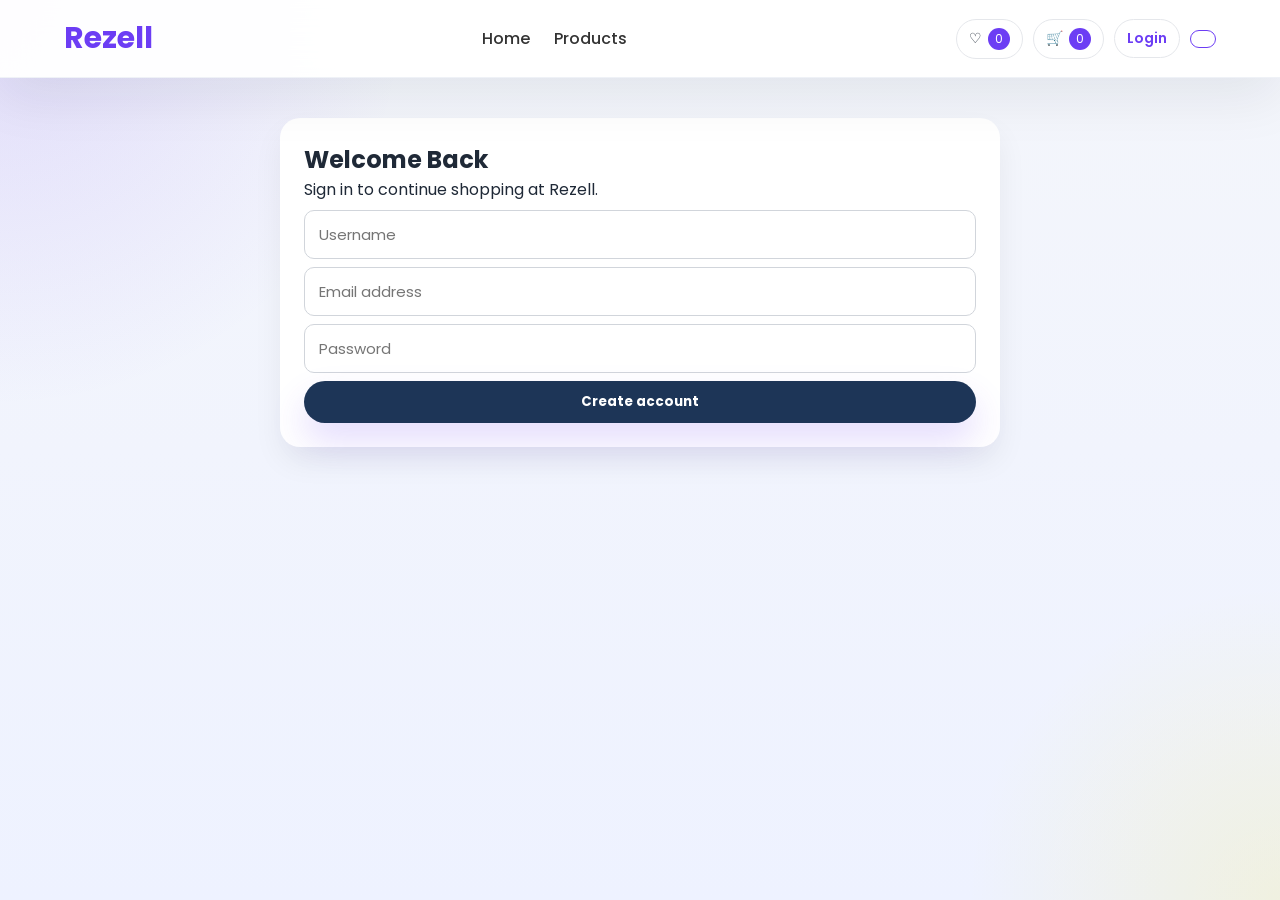
<file: account.html>
<!DOCTYPE html>
<html lang="en">
<head>
  <meta charset="UTF-8" />
  <meta name="viewport" content="width=device-width, initial-scale=1.0" />
  <title>My Account | Rezell</title>
    <meta name="theme-color" content="#6c3df4" />
    <meta name="description" content="Manage your Rezell account, orders, and saved addresses." />
    <link rel="manifest" href="manifest.webmanifest" />
    <link rel="icon" href="icons/icon.svg" type="image/svg+xml" />
  <link rel="preconnect" href="https://fonts.googleapis.com" />
  <link href="https://fonts.googleapis.com/css2?family=Poppins:wght@300;400;500;600;700&display=swap" rel="stylesheet" />
  <link rel="stylesheet" href="style.css" />
</head>
<body>
  <header>
    <div class="container header-inner">
      <a href="index.html" class="logo">Rezell</a>
      <nav>
        <a href="index.html">Home</a>
        <a href="index.html#products">Products</a>
      </nav>
      <div class="header-actions">
        <a href="wishlist.html" class="icon-link">♡ <span id="wishlist-count">0</span></a>
        <button class="icon-link" onclick="toggleCart()">🛒 <span id="cart-count">0</span></button>
        <a href="login.html" class="login-chip" id="loginLink">Login</a>
        <span id="userInfo" class="user-chip"></span>
      </div>
    </div>
  </header>

  <main class="page-shell">
    <div id="accountContent"></div>
  </main>

  <div id="cartSidebar" class="cart-sidebar">
    <div class="cart-header">
      <h2>Shopping Cart</h2>
      <button onclick="toggleCart()" aria-label="Close cart">✖</button>
    </div>
    <div id="cartItems"></div>
    <div class="cart-footer">
      <h3>Total: ₹<span id="cartTotal">0</span></h3>
      <a href="checkout.html" class="checkout-btn">Checkout</a>
    </div>
  </div>

  <script src="products.js"></script>
  <script src="script.js"></script>
</body>
</html>
</file>
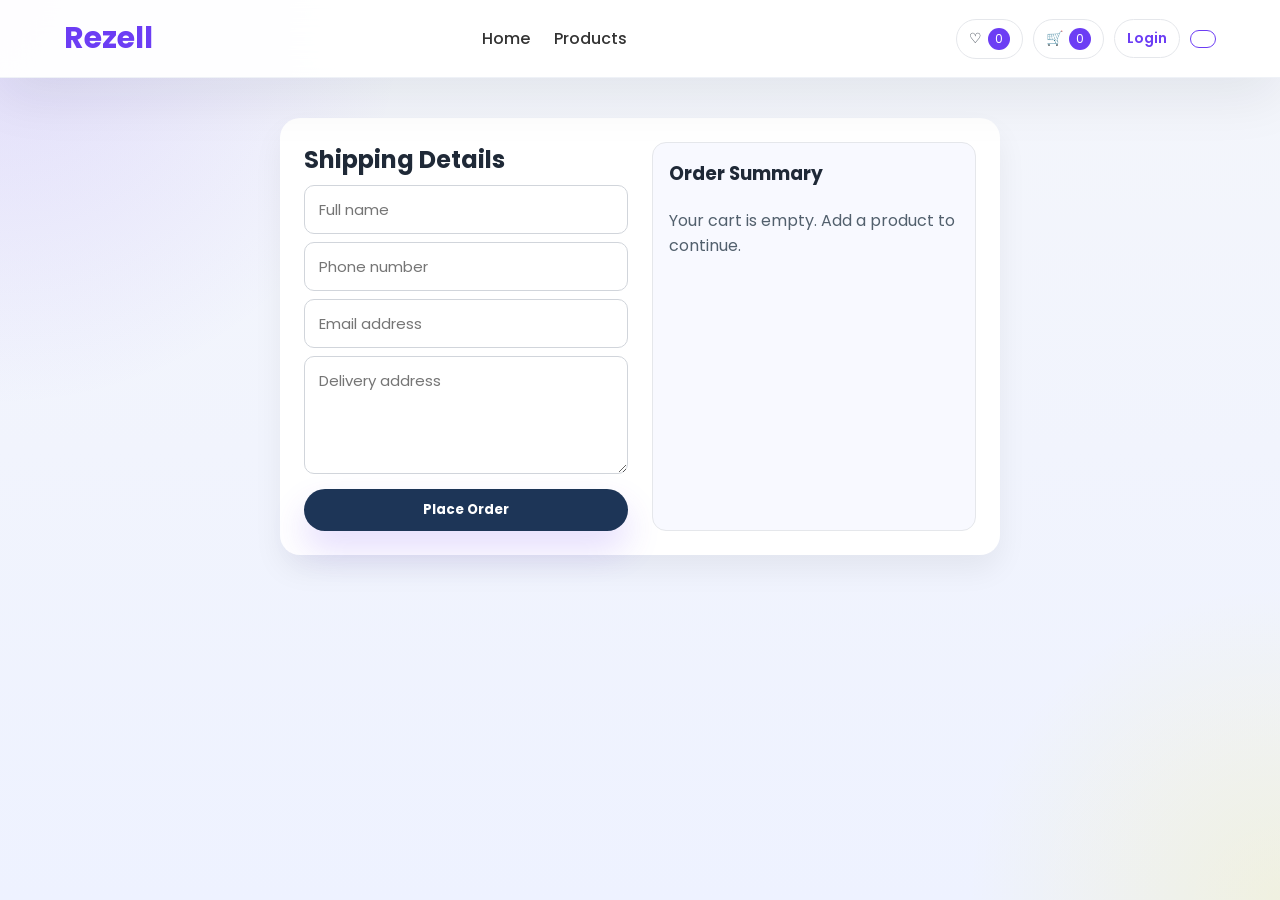
<file: checkout.html>
<!DOCTYPE html>
<html lang="en">
<head>
  <meta charset="UTF-8" />
  <meta name="viewport" content="width=device-width, initial-scale=1.0" />
  <title>Checkout | Rezell</title>
    <meta name="theme-color" content="#6c3df4" />
    <meta name="description" content="Complete your Rezell order securely." />
    <link rel="manifest" href="manifest.webmanifest" />
    <link rel="icon" href="icons/icon.svg" type="image/svg+xml" />
  <link rel="preconnect" href="https://fonts.googleapis.com" />
  <link href="https://fonts.googleapis.com/css2?family=Poppins:wght@300;400;500;600;700&display=swap" rel="stylesheet" />
  <link rel="stylesheet" href="style.css" />
</head>
<body>
  <header>
    <div class="container header-inner">
      <a href="index.html" class="logo">Rezell</a>
      <nav>
        <a href="index.html">Home</a>
        <a href="index.html#products">Products</a>
      </nav>
      <div class="header-actions">
        <a href="wishlist.html" class="icon-link">♡ <span id="wishlist-count">0</span></a>
        <button class="icon-link" onclick="toggleCart()">🛒 <span id="cart-count">0</span></button>
        <a href="login.html" class="login-chip" id="loginLink">Login</a>
        <span id="userInfo" class="user-chip"></span>
      </div>
    </div>
  </header>

  <main class="page-shell">
    <div class="checkout-card">
      <div class="checkout-grid">
        <div>
          <h2>Shipping Details</h2>
          <form id="checkoutForm">
            <input placeholder="Full name" required />
            <input placeholder="Phone number" required />
            <input placeholder="Email address" required />
            <textarea rows="4" placeholder="Delivery address" required></textarea>
            <button class="action-btn" type="submit">Place Order</button>
          </form>
          <div id="orderSuccess"></div>
        </div>
        <div class="summary-box">
          <h3>Order Summary</h3>
          <div id="checkoutSummary"></div>
        </div>
      </div>
    </div>
  </main>

  <div id="cartSidebar" class="cart-sidebar">
    <div class="cart-header">
      <h2>Shopping Cart</h2>
      <button onclick="toggleCart()" aria-label="Close cart">✖</button>
    </div>
    <div id="cartItems"></div>
    <div class="cart-footer">
      <h3>Total: ₹<span id="cartTotal">0</span></h3>
      <a href="checkout.html" class="checkout-btn">Checkout</a>
    </div>
  </div>

  <script src="products.js"></script>
  <script src="script.js"></script>
</body>
</html>
</file>
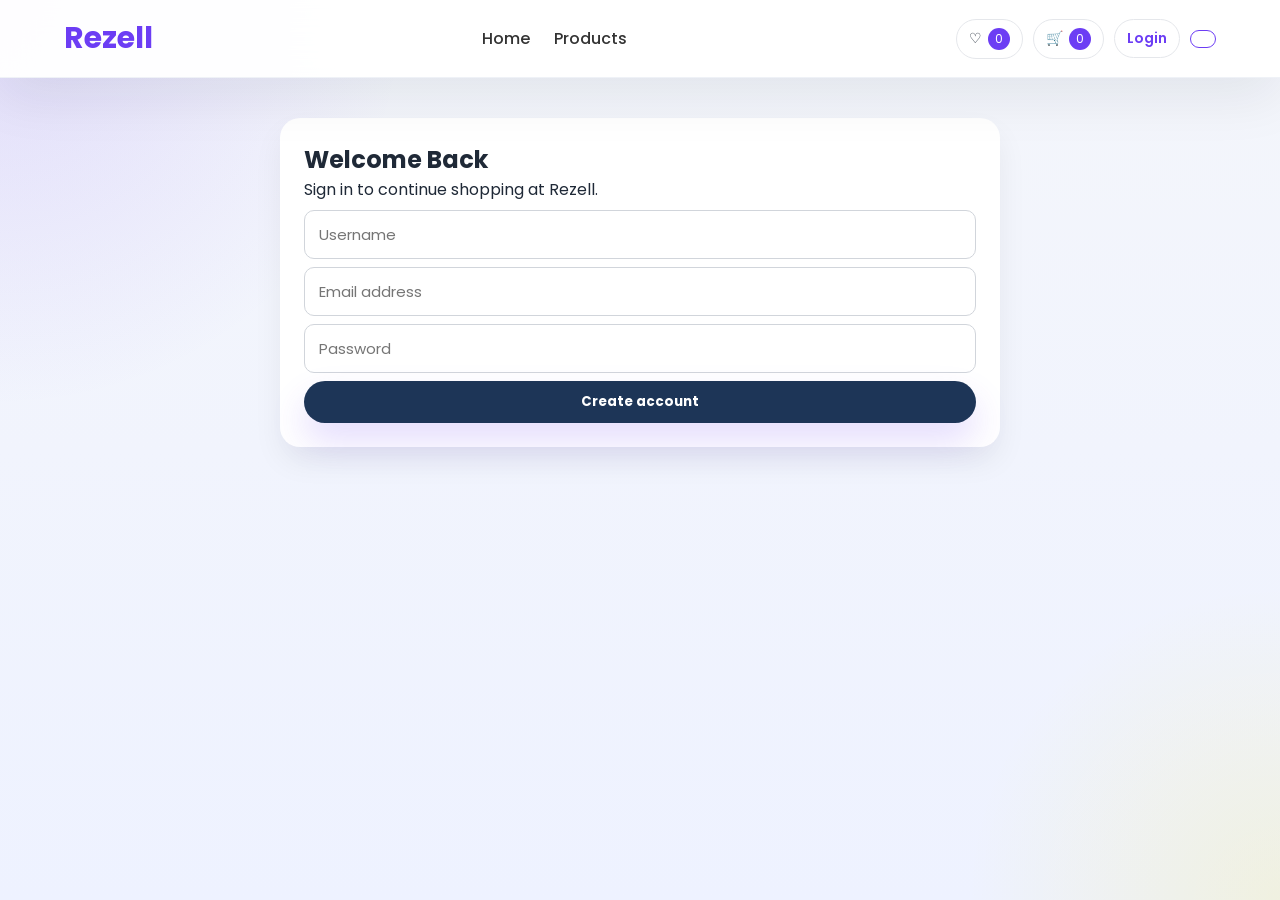
<file: login.html>
<!DOCTYPE html>
<html lang="en">
<head>
  <meta charset="UTF-8" />
  <meta name="viewport" content="width=device-width, initial-scale=1.0" />
  <title>Login | Rezell</title>
    <meta name="theme-color" content="#6c3df4" />
    <meta name="description" content="Sign in to your Rezell account." />
    <link rel="manifest" href="manifest.webmanifest" />
    <link rel="icon" href="icons/icon.svg" type="image/svg+xml" />
  <link rel="preconnect" href="https://fonts.googleapis.com" />
  <link href="https://fonts.googleapis.com/css2?family=Poppins:wght@300;400;500;600;700&display=swap" rel="stylesheet" />
  <link rel="stylesheet" href="style.css" />
</head>
<body>
  <header>
    <div class="container header-inner">
      <a href="index.html" class="logo">Rezell</a>
      <nav>
        <a href="index.html">Home</a>
        <a href="index.html#products">Products</a>
      </nav>
      <div class="header-actions">
        <a href="wishlist.html" class="icon-link">♡ <span id="wishlist-count">0</span></a>
        <button class="icon-link" onclick="toggleCart()">🛒 <span id="cart-count">0</span></button>
        <a href="login.html" class="login-chip" id="loginLink">Login</a>
        <span id="userInfo" class="user-chip"></span>
      </div>
    </div>
  </header>

  <main class="page-shell">
    <div class="auth-card">
      <h2>Welcome Back</h2>
      <p>Sign in to continue shopping at Rezell.</p>
      <form id="loginForm">
        <input id="username" type="text" placeholder="Username" required />
        <input id="email" type="email" placeholder="Email address" required />
        <input id="password" type="password" placeholder="Password" required />
        <button class="action-btn" type="submit">Create account</button>
      </form>
    </div>
  </main>

  <div id="cartSidebar" class="cart-sidebar">
    <div class="cart-header">
      <h2>Shopping Cart</h2>
      <button onclick="toggleCart()" aria-label="Close cart">✖</button>
    </div>
    <div id="cartItems"></div>
    <div class="cart-footer">
      <h3>Total: ₹<span id="cartTotal">0</span></h3>
      <a href="checkout.html" class="checkout-btn">Checkout</a>
    </div>
  </div>

  <script src="products.js"></script>
  <script src="script.js"></script>
</body>
</html>
</file>
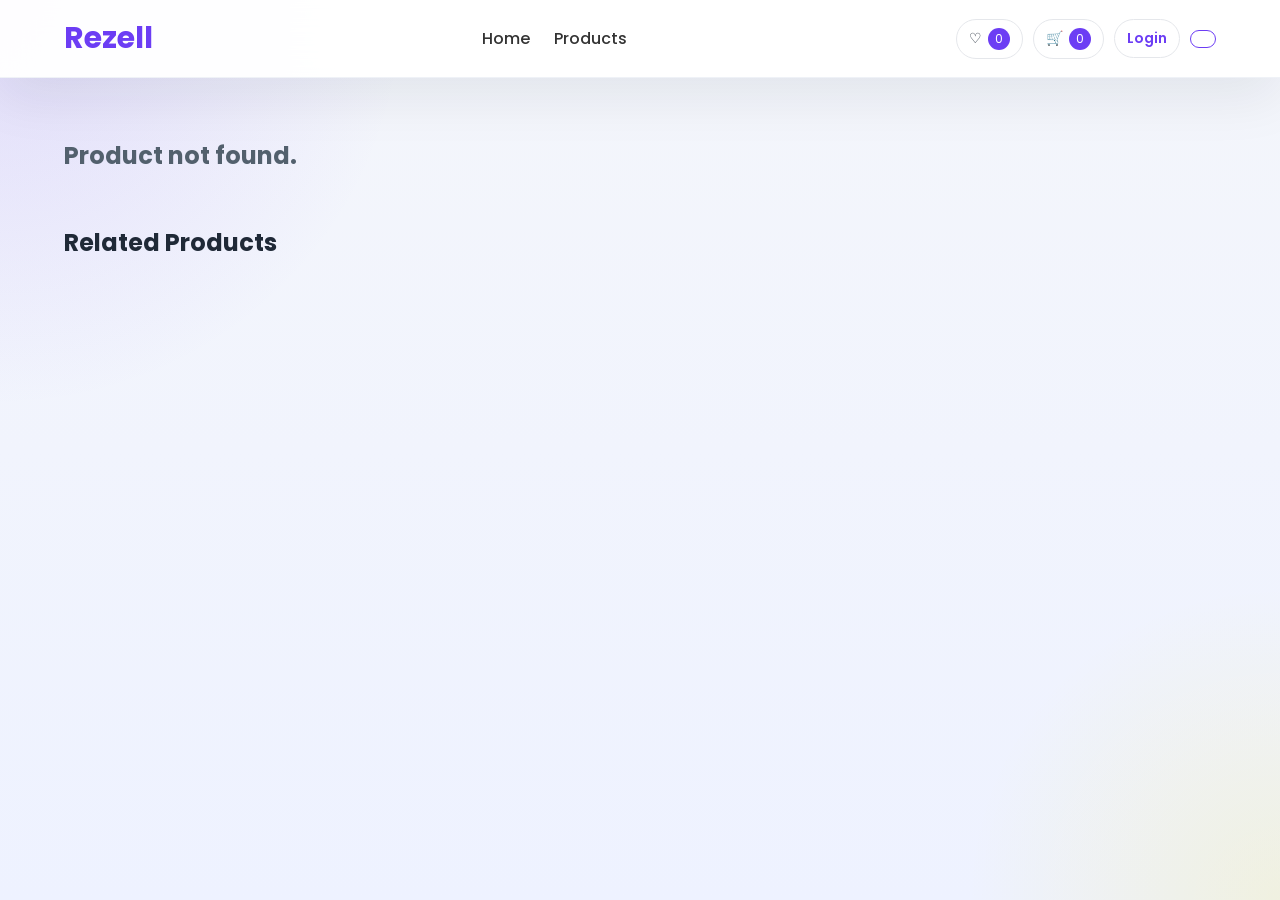
<file: product.html>
<!DOCTYPE html>
<html lang="en">
<head>
  <meta charset="UTF-8" />
  <meta name="viewport" content="width=device-width, initial-scale=1.0" />
  <title>Product Details | Rezell</title>
    <meta name="theme-color" content="#6c3df4" />
    <meta name="description" content="View product details and customer reviews at Rezell." />
    <link rel="manifest" href="manifest.webmanifest" />
    <link rel="icon" href="icons/icon.svg" type="image/svg+xml" />
  <link rel="preconnect" href="https://fonts.googleapis.com" />
  <link href="https://fonts.googleapis.com/css2?family=Poppins:wght@300;400;500;600;700&display=swap" rel="stylesheet" />
  <link rel="stylesheet" href="style.css" />
</head>
<body>
  <header>
    <div class="container header-inner">
      <a href="index.html" class="logo">Rezell</a>
      <nav>
        <a href="index.html">Home</a>
        <a href="index.html#products">Products</a>
      </nav>
      <div class="header-actions">
        <a href="wishlist.html" class="icon-link">♡ <span id="wishlist-count">0</span></a>
        <button class="icon-link" onclick="toggleCart()">🛒 <span id="cart-count">0</span></button>
        <a href="login.html" class="login-chip" id="loginLink">Login</a>
        <span id="userInfo" class="user-chip"></span>
      </div>
    </div>
  </header>

  <main class="page-shell">
    <div id="productContainer"></div>
    <section class="related">
      <h2>Related Products</h2>
      <div class="related-grid" id="relatedProducts"></div>
    </section>
  </main>

  <div id="cartSidebar" class="cart-sidebar">
    <div class="cart-header">
      <h2>Shopping Cart</h2>
      <button onclick="toggleCart()" aria-label="Close cart">✖</button>
    </div>
    <div id="cartItems"></div>
    <div class="cart-footer">
      <h3>Total: ₹<span id="cartTotal">0</span></h3>
      <a href="checkout.html" class="checkout-btn">Checkout</a>
    </div>
  </div>

  <script src="products.js"></script>
  <script src="script.js"></script>
</body>
</html>
</file>
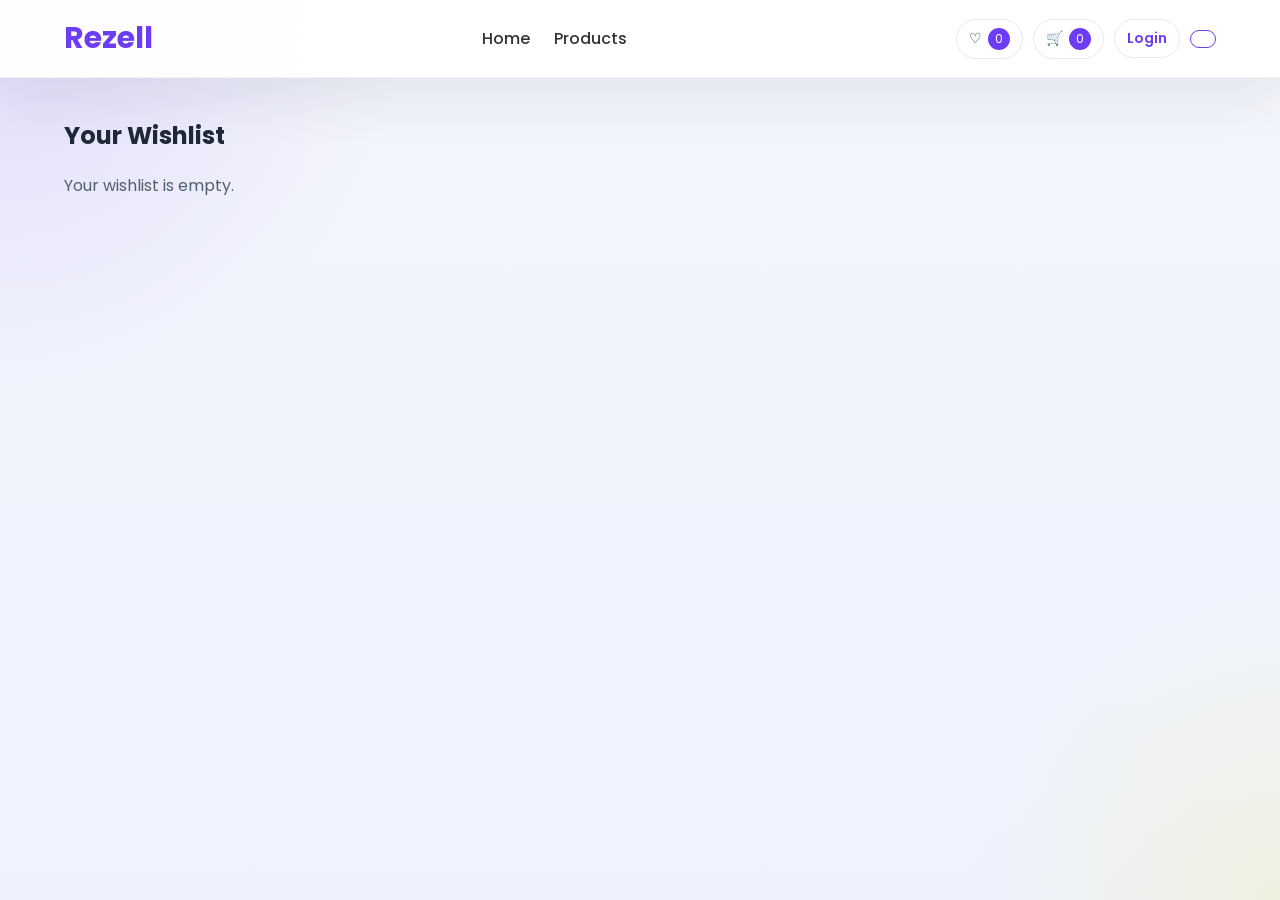
<file: wishlist.html>
<!DOCTYPE html>
<html lang="en">
<head>
  <meta charset="UTF-8" />
  <meta name="viewport" content="width=device-width, initial-scale=1.0" />
  <title>Wishlist | Rezell</title>
    <meta name="theme-color" content="#6c3df4" />
    <meta name="description" content="Review your saved products on Rezell." />
    <link rel="manifest" href="manifest.webmanifest" />
    <link rel="icon" href="icons/icon.svg" type="image/svg+xml" />
  <link rel="preconnect" href="https://fonts.googleapis.com" />
  <link href="https://fonts.googleapis.com/css2?family=Poppins:wght@300;400;500;600;700&display=swap" rel="stylesheet" />
  <link rel="stylesheet" href="style.css" />
</head>
<body>
  <header>
    <div class="container header-inner">
      <a href="index.html" class="logo">Rezell</a>
      <nav>
        <a href="index.html">Home</a>
        <a href="index.html#products">Products</a>
      </nav>
      <div class="header-actions">
        <a href="wishlist.html" class="icon-link">♡ <span id="wishlist-count">0</span></a>
        <button class="icon-link" onclick="toggleCart()">🛒 <span id="cart-count">0</span></button>
        <a href="login.html" class="login-chip" id="loginLink">Login</a>
        <span id="userInfo" class="user-chip"></span>
      </div>
    </div>
  </header>

  <main class="page-shell">
    <h2>Your Wishlist</h2>
    <div id="wishlistList"></div>
  </main>

  <div id="cartSidebar" class="cart-sidebar">
    <div class="cart-header">
      <h2>Shopping Cart</h2>
      <button onclick="toggleCart()" aria-label="Close cart">✖</button>
    </div>
    <div id="cartItems"></div>
    <div class="cart-footer">
      <h3>Total: ₹<span id="cartTotal">0</span></h3>
      <a href="checkout.html" class="checkout-btn">Checkout</a>
    </div>
  </div>

  <script src="products.js"></script>
  <script src="script.js"></script>
</body>
</html>
</file>
<file: style.css>
:root {
  --primary: #6c3df4;
  --primary-dark: #4e2ec4;
  --accent: #ffe600;
  --success: #00b894;
  --danger: #e63946;
  --text: #1f2937;
  --muted: #52606d;
  --surface: #ffffff;
  --bg: #f4f6fb;
}

* {
  margin: 0;
  padding: 0;
  box-sizing: border-box;
  font-family: 'Poppins', sans-serif;
  scroll-behavior: smooth;
}

body {
  min-height: 100vh;
  background: radial-gradient(circle at top left, rgba(108, 61, 244, 0.14), transparent 26%),
              radial-gradient(circle at bottom right, rgba(255, 230, 0, 0.12), transparent 20%),
              linear-gradient(180deg, #f4f6fb 0%, #eef2ff 100%);
  color: var(--text);
}

img {
  display: block;
  width: 100%;
}

.container {
  width: 90%;
  max-width: 1200px;
  margin: auto;
}

header {
  position: sticky;
  top: 0;
  z-index: 1000;
  background: rgba(255, 255, 255, 0.94);
  backdrop-filter: blur(18px);
  box-shadow: 0 18px 55px rgba(15, 23, 42, 0.08);
  border-bottom: 1px solid rgba(226, 232, 240, 0.55);
}

.header-inner {
  display: flex;
  justify-content: space-between;
  align-items: center;
  padding: 16px 0;
  gap: 16px;
}

.logo {
  font-size: 30px;
  font-weight: 700;
  color: var(--primary);
  text-decoration: none;
}

nav {
  display: flex;
  gap: 24px;
}

nav a {
  text-decoration: none;
  font-weight: 500;
  color: #333;
  transition: 0.3s;
}

nav a:hover {
  color: var(--primary);
}

.install-btn {
  border: 0;
  border-radius: 999px;
  padding: 9px 14px;
  background: var(--primary);
  color: #fff;
  font: inherit;
  font-size: 13px;
  font-weight: 600;
  cursor: pointer;
}

.header-actions {
  display: flex;
  align-items: center;
  gap: 10px;
}

.icon-link,
.login-chip,
.user-chip {
  display: inline-flex;
  align-items: center;
  gap: 6px;
  padding: 8px 12px;
  border-radius: 999px;
  border: 1px solid #e5e7eb;
  background: var(--surface);
  color: var(--text);
  text-decoration: none;
  font-size: 14px;
  cursor: pointer;
}

.icon-link span {
  background: var(--primary);
  color: white;
  width: 22px;
  height: 22px;
  display: inline-flex;
  align-items: center;
  justify-content: center;
  border-radius: 50%;
  font-size: 12px;
}

.login-chip {
  color: var(--primary);
  font-weight: 600;
}

.user-chip {
  color: var(--primary-dark);
  font-weight: 600;
  border-color: var(--primary);
}

.hero {
  min-height: 84vh;
  display: flex;
  justify-content: center;
  align-items: center;
  position: relative;
  background: linear-gradient(135deg, #5b4bdf 0%, #3d7eff 55%, #67d1ff 100%);
  color: white;
  text-align: center;
  padding: 80px 24px;
  overflow: hidden;
}

.hero::before,
.hero::after {
  content: "";
  position: absolute;
  border-radius: 999px;
  opacity: 0.4;
}

.hero::before {
  width: 360px;
  height: 360px;
  background: rgba(255, 230, 0, 0.16);
  top: -80px;
  left: -80px;
}

.hero::after {
  width: 260px;
  height: 260px;
  background: rgba(255, 255, 255, 0.18);
  bottom: -60px;
  right: -60px;
}

.hero-content {
  position: relative;
  z-index: 1;
  max-width: 720px;
}

.hero h1 {
  font-size: clamp(3rem, 5vw, 5rem);
  font-weight: 800;
  margin-bottom: 18px;
  line-height: 1.05;
}

.hero h1 span {
  display: block;
  color: #ffe600;
}

.hero p {
  font-size: 1.05rem;
  max-width: 720px;
  margin: 0 auto 32px;
  color: rgba(255, 255, 255, 0.92);
  line-height: 1.8;
}

.shop-btn {
  display: inline-block;
  padding: 16px 34px;
  background: #ffffff;
  color: #27265f;
  border-radius: 999px;
  text-decoration: none;
  font-weight: 700;
  transition: transform 0.3s ease, box-shadow 0.3s ease;
}

.shop-btn:hover {
  transform: translateY(-4px);
  box-shadow: 0 22px 40px rgba(15, 23, 42, 0.16);
}

.features {
  display: grid;
  grid-template-columns: repeat(3, 1fr);
  gap: 24px;
  padding: 70px 10%;
}

.feature {
  background: rgba(255, 255, 255, 0.96);
  padding: 30px 24px;
  text-align: center;
  border-radius: 24px;
  box-shadow: 0 24px 50px rgba(29, 39, 84, 0.08);
  font-size: 18px;
  border: 1px solid rgba(226, 232, 240, 0.8);
}

.feature h3 {
  margin-top: 16px;
  font-size: 1.15rem;
}

.feature p {
  margin-top: 10px;
  color: var(--muted);
  line-height: 1.7;
}

.feature h3 {
  margin: 15px 0 6px;
}

.section-title {
  text-align: center;
  margin-top: 64px;
  margin-bottom: 38px;
}

.section-title h2 {
  font-size: clamp(2.5rem, 4vw, 4.7rem);
  letter-spacing: -0.04em;
  margin-bottom: 0.6rem;
}

.section-title p {
  color: var(--muted);
  margin-top: 8px;
  font-size: 1rem;
}

.search-box {
  display: flex;
  justify-content: center;
  margin-bottom: 28px;
}

.search-box input {
  width: 520px;
  max-width: 92%;
  padding: 16px 20px;
  border: none;
  outline: none;
  border-radius: 999px;
  box-shadow: 0 18px 45px rgba(15, 23, 42, 0.06);
  font-size: 16px;
  background: rgba(255, 255, 255, 0.95);
}

.category-buttons {
  display: flex;
  justify-content: center;
  gap: 16px;
  flex-wrap: wrap;
  margin-bottom: 34px;
}

.category-buttons button {
  padding: 12px 24px;
  border: none;
  border-radius: 999px;
  cursor: pointer;
  background: #eef2ff;
  color: #334155;
  font-size: 15px;
  font-weight: 600;
  transition: transform 0.2s ease, background-color 0.2s ease, color 0.2s ease;
}

.category-buttons button.active,
.category-buttons button:hover {
  background: linear-gradient(135deg, #6c3df4, #3d7eff);
  color: white;
  transform: translateY(-2px);
}

.product-grid {
  display: grid;
  grid-template-columns: repeat(auto-fit, minmax(270px, 1fr));
  gap: 28px;
  width: 90%;
  max-width: 1200px;
  margin: 0 auto 80px;
}

.card {
  background: rgba(255, 255, 255, 0.96);
  border-radius: 24px;
  overflow: hidden;
  border: 1px solid rgba(226, 232, 240, 0.9);
  box-shadow: 0 24px 50px rgba(31, 41, 55, 0.08);
  transition: transform 0.35s ease, box-shadow 0.35s ease;
}

.card:hover {
  transform: translateY(-10px);
  box-shadow: 0 30px 70px rgba(31, 41, 55, 0.14);
}

.card img {
  width: 100%;
  height: 250px;
  object-fit: cover;
  transition: transform 0.4s ease;
}

.card:hover img {
  transform: scale(1.08);
}

.card-content {
  padding: 22px;
}

.card-category {
  font-size: 13px;
  color: var(--primary);
  font-weight: 600;
  margin-bottom: 10px;
  text-transform: uppercase;
}

.card h3 {
  font-size: 21px;
  margin-bottom: 8px;
}

.price {
  font-size: 22px;
  font-weight: 700;
  color: var(--danger);
  margin-bottom: 12px;
}

.card-buttons {
  display: flex;
  gap: 10px;
  margin-top: 12px;
}

.details-btn,
.buy-btn,
.action-btn,
.secondary-btn {
  padding: 12px 14px;
  border: none;
  border-radius: 999px;
  cursor: pointer;
  font-weight: 700;
  transition: transform 0.25s ease, background-color 0.25s ease, box-shadow 0.25s ease;
}

.details-btn,
.buy-btn {
  flex: 1;
}

.details-btn {
  background: linear-gradient(135deg, #6c3df4, #3d7eff);
  color: white;
  box-shadow: 0 18px 35px rgba(108, 61, 244, 0.18);
}

.buy-btn {
  background: linear-gradient(135deg, #00b894, #2dd4bf);
  color: white;
  box-shadow: 0 18px 35px rgba(0, 184, 148, 0.2);
}

.action-btn {
  background: linear-gradient(135deg, #6c3df4, #3d7eff);
  color: white;
  width: 100%;
  margin-top: 8px;
  box-shadow: 0 18px 35px rgba(108, 61, 244, 0.18);
}

.secondary-btn {
  background: #f7f9ff;
  color: var(--text);
}

.details-btn:hover,
.buy-btn:hover,
.action-btn:hover,
.secondary-btn:hover {
  transform: translateY(-2px);
  opacity: 1;
}

.secondary-btn:hover {
  background: #edf2ff;
}

#about {
  padding: 86px 10%;
  background: rgba(255, 255, 255, 0.78);
  backdrop-filter: blur(18px);
  text-align: center;
  border-radius: 32px;
  margin: 0 5%;
  box-shadow: 0 24px 70px rgba(31, 41, 55, 0.08);
}

#about h2 {
  font-size: clamp(2.5rem, 4vw, 3.5rem);
  margin-bottom: 18px;
}

#about p {
  max-width: 840px;
  margin: auto;
  line-height: 1.85;
  color: var(--muted);
  font-size: 1rem;
}

footer {
  background: linear-gradient(180deg, #1c2541 0%, #111827 100%);
  color: #f8fafc;
  text-align: center;
  padding: 52px 20px;
}

footer h2 {
  margin-bottom: 16px;
  font-size: 2rem;
}

footer a {
  color: #ffe600;
  text-decoration: none;
}

footer p {
  margin-top: 12px;
  color: rgba(248, 250, 252, 0.75);
}

.cart-sidebar {
  position: fixed;
  top: 0;
  right: -420px;
  width: 400px;
  max-width: 100%;
  height: 100vh;
  background: white;
  box-shadow: -4px 0 15px rgba(0, 0, 0, 0.2);
  transition: 0.4s;
  z-index: 5000;
  display: flex;
  flex-direction: column;
}

.cart-sidebar.active {
  right: 0;
}

.cart-header {
  display: flex;
  justify-content: space-between;
  align-items: center;
  padding: 20px;
  border-bottom: 1px solid #ddd;
}

.cart-header button {
  background: none;
  border: none;
  font-size: 24px;
  cursor: pointer;
}

#cartItems {
  flex: 1;
  overflow-y: auto;
  padding: 20px;
}

.cart-footer {
  padding: 20px;
  border-top: 1px solid #ddd;
}

.checkout-btn {
  display: inline-block;
  width: 100%;
  padding: 14px;
  border: none;
  background: var(--primary);
  color: white;
  font-size: 16px;
  border-radius: 10px;
  cursor: pointer;
  text-align: center;
  text-decoration: none;
}

.checkout-btn:hover {
  background: var(--primary-dark);
}

.cart-item {
  display: flex;
  gap: 14px;
  margin-bottom: 18px;
  padding-bottom: 16px;
  border-bottom: 1px solid #ddd;
}

.cart-item img {
  width: 70px;
  height: 70px;
  object-fit: cover;
  border-radius: 10px;
}

.cart-item h4 {
  margin-bottom: 4px;
}

.qty-controls {
  display: flex;
  align-items: center;
  gap: 8px;
  margin: 8px 0;
}

.qty-controls button,
.remove-btn {
  padding: 6px 10px;
  border: none;
  border-radius: 6px;
  cursor: pointer;
  background: var(--primary);
  color: white;
}

.remove-btn {
  margin-top: 6px;
  background: #ef4444;
}

.empty-state {
  color: var(--muted);
  padding: 20px 0;
}

.page-shell {
  width: 90%;
  max-width: 1200px;
  margin: 40px auto 80px;
}

.product-page {
  display: grid;
  grid-template-columns: 1.1fr 0.9fr;
  gap: 40px;
  align-items: start;
  background: white;
  padding: 24px;
  border-radius: 24px;
  box-shadow: 0 16px 40px rgba(0, 0, 0, 0.06);
}

.product-page img {
  border-radius: 20px;
  box-shadow: 0 15px 35px rgba(0, 0, 0, 0.1);
}

.product-info h1 {
  font-size: 36px;
  margin-bottom: 8px;
}

.rating {
  font-size: 18px;
  margin: 12px 0;
  color: #ff9800;
}

.stock {
  display: inline-block;
  padding: 8px 16px;
  background: #dcfce7;
  color: #166534;
  border-radius: 999px;
  margin-bottom: 16px;
  font-weight: 600;
}

.product-info p {
  line-height: 1.8;
  color: var(--muted);
  margin-bottom: 18px;
}

.product-info ul {
  padding-left: 20px;
  color: var(--muted);
  margin-bottom: 18px;
}

.spec-table {
  width: 100%;
  border-collapse: collapse;
  margin-top: 12px;
}

.spec-table td {
  padding: 10px 0;
  border-bottom: 1px solid #e5e7eb;
}

.product-actions {
  display: flex;
  flex-wrap: wrap;
  gap: 12px;
  margin: 24px 0;
}

.review-card,
.review-form,
.auth-card,
.checkout-card,
.wishlist-card {
  background: white;
  border-radius: 20px;
  padding: 24px;
  box-shadow: 0 15px 30px rgba(0, 0, 0, 0.06);
  margin-top: 24px;
}

.review-list {
  display: grid;
  gap: 14px;
  margin-top: 16px;
}

.review-item {
  border: 1px solid #eee;
  border-radius: 12px;
  padding: 14px;
}

.review-item strong {
  display: block;
  margin-bottom: 6px;
}

form input,
form textarea,
form select {
  width: 100%;
  padding: 12px 14px;
  border: 1px solid #d1d5db;
  border-radius: 10px;
  margin-top: 8px;
  font-size: 15px;
}

form button {
  margin-top: 12px;
}

.auth-card,
.checkout-card {
  max-width: 720px;
  margin: 40px auto;
}

.checkout-grid {
  display: grid;
  grid-template-columns: 1fr 1fr;
  gap: 24px;
}

.summary-box {
  background: #f8f9ff;
  border: 1px solid #e5e7eb;
  border-radius: 14px;
  padding: 16px;
}

.summary-item {
  display: flex;
  justify-content: space-between;
  margin: 10px 0;
}

.related {
  margin-top: 32px;
}

.related-grid {
  display: grid;
  grid-template-columns: repeat(auto-fit, minmax(220px, 1fr));
  gap: 24px;
  margin-top: 16px;
}

.related-card {
  background: white;
  border-radius: 16px;
  overflow: hidden;
  box-shadow: 0 10px 25px rgba(0, 0, 0, 0.08);
  cursor: pointer;
  transition: 0.3s;
}

.related-card:hover {
  transform: translateY(-8px);
}

.related-card img {
  height: 180px;
  object-fit: cover;
}

.related-card div {
  padding: 16px;
}

.success-msg {
  background: #ecfdf3;
  color: #166534;
  border: 1px solid #a7f3d0;
  padding: 14px;
  border-radius: 10px;
  margin-top: 16px;
}

.account-grid {
  display: grid;
  grid-template-columns: repeat(2, minmax(0, 1fr));
  gap: 1rem;
  margin-bottom: 1rem;
}

.account-card {
  background: #fff;
  border-radius: 16px;
  padding: 1.2rem;
  box-shadow: 0 8px 30px rgba(0, 0, 0, 0.06);
}

.account-card h2 {
  margin-top: 0;
  font-size: 1.2rem;
  color: #1d3557;
}

.account-card input,
.account-card button {
  width: 100%;
  margin-bottom: 0.7rem;
}

.address-list {
  display: grid;
  gap: 0.7rem;
  margin-top: 0.8rem;
}

.address-item,
.order-card {
  border: 1px solid #e7ecf7;
  border-radius: 12px;
  padding: 0.9rem;
  background: #fbfcff;
}

.order-head {
  display: flex;
  justify-content: space-between;
  align-items: center;
  margin-bottom: 0.6rem;
}

.status-pill {
  background: #d7f5e2;
  color: #1f6f3e;
  padding: 0.3rem 0.7rem;
  border-radius: 999px;
  font-size: 0.85rem;
  font-weight: 600;
}

.tracking-steps {
  display: flex;
  flex-wrap: wrap;
  gap: 0.5rem;
  margin: 0.7rem 0;
}

.step {
  padding: 0.3rem 0.6rem;
  border-radius: 999px;
  background: #eef3ff;
  color: #5e6b85;
  font-size: 0.8rem;
}

.step.active {
  background: #1d3557;
  color: #fff;
}

.related-grid {
  display: grid;
  grid-template-columns: repeat(3, minmax(0, 1fr));
  gap: 0.8rem;
}

.related-card {
  border: 1px solid #e7ecf7;
  border-radius: 12px;
  overflow: hidden;
  cursor: pointer;
  background: #fff;
}

.related-card img {
  width: 100%;
  height: 140px;
  object-fit: cover;
}

.related-card div {
  padding: 0.7rem;
}

.action-btn,
.secondary-btn {
  border: none;
  border-radius: 999px;
  padding: 0.7rem 1rem;
  cursor: pointer;
}

.action-btn {
  background: #1d3557;
  color: #fff;
}

.secondary-btn {
  background: #eef3ff;
  color: #1d3557;
}

@media (max-width: 900px) {
  .hero h1 {
    font-size: 48px;
  }

  .features {
    grid-template-columns: 1fr;
  }

  .product-page,
  .checkout-grid {
    grid-template-columns: 1fr;
  }
}

@media (max-width: 700px) {
  .header-inner {
    flex-wrap: wrap;
  }

  nav {
    width: 100%;
    justify-content: center;
  }

  .hero {
    min-height: auto;
    padding: 80px 20px;
  }

  .hero h1 {
    font-size: 36px;
  }

  .section-title h2 {
    font-size: 32px;
  }

  .card img {
    height: 220px;
  }

  .search-box input {
    width: 100%;
  }

  .cart-sidebar {
    width: 100%;
    right: -100%;
  }
}
</file>
